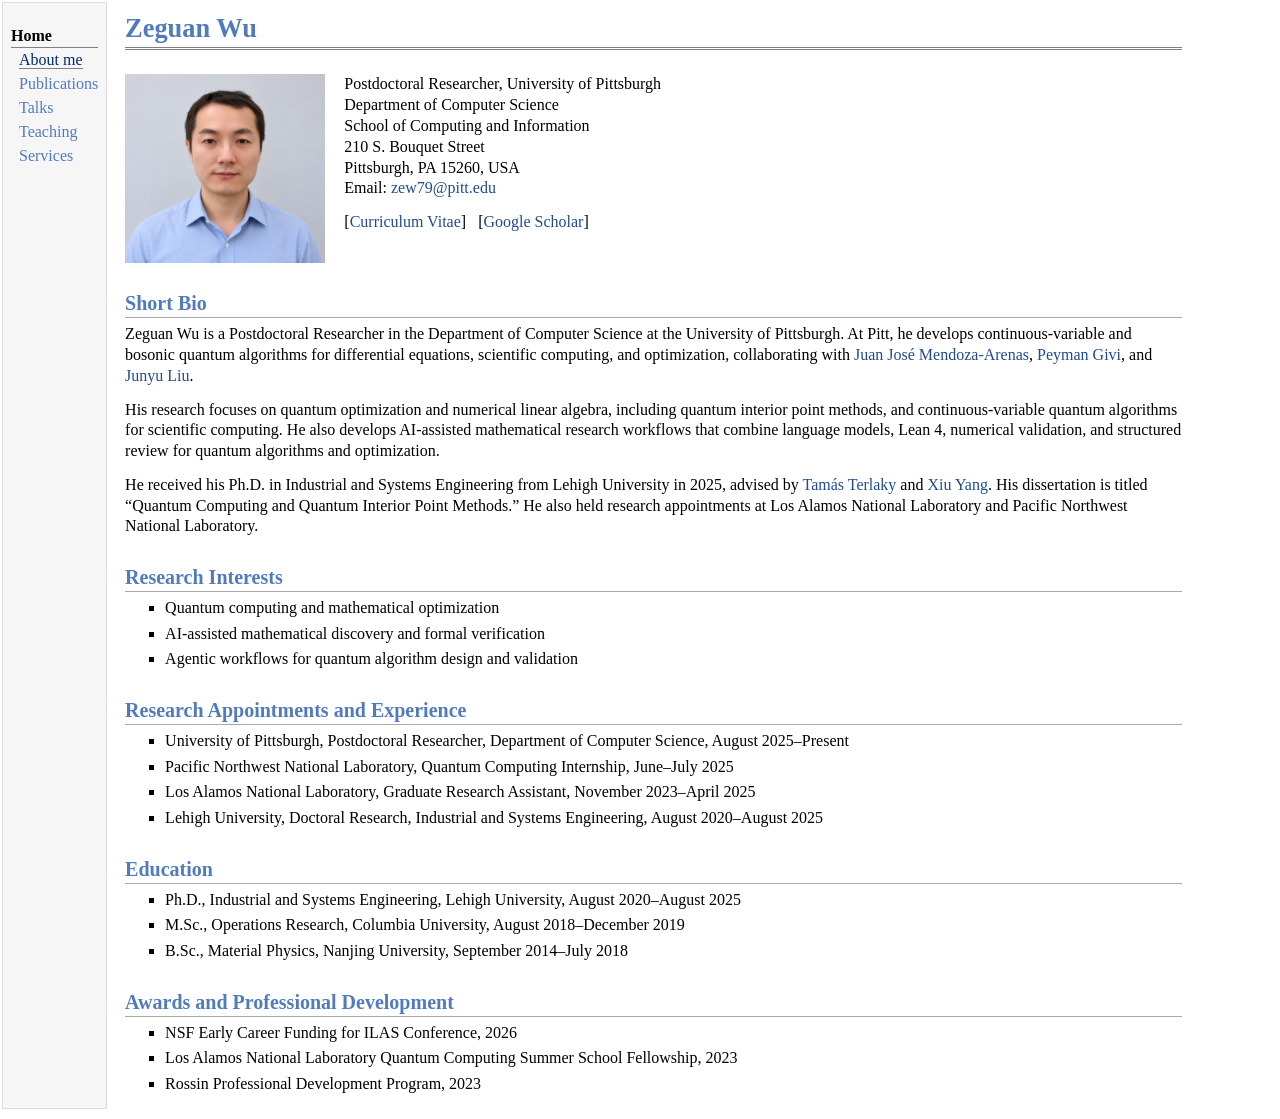
<file: index.html>
<!DOCTYPE html PUBLIC "-//W3C//DTD XHTML 1.1//EN"
  "http://www.w3.org/TR/xhtml11/DTD/xhtml11.dtd">
<html xmlns="http://www.w3.org/1999/xhtml" xml:lang="en">
<head>
<!-- Google tag (gtag.js) -->
<script async src="https://www.googletagmanager.com/gtag/js?id=G-FV58PV2TEV"></script>
<script>
  window.dataLayer = window.dataLayer || [];
  function gtag(){dataLayer.push(arguments);}
  gtag('js', new Date());

  gtag('config', 'G-FV58PV2TEV');
</script>
<meta name="generator" content="jemdoc, see http://jemdoc.jaboc.net/" />
<meta http-equiv="Content-Type" content="text/html;charset=utf-8" />
<meta name="viewport" content="width=device-width, initial-scale=1" />
<meta name="description" content="Zeguan Wu, Postdoctoral Researcher, University of Pittsburgh. Quantum optimization, numerical linear algebra, continuous-variable quantum algorithms, and formal verification." />
<link rel="stylesheet" href="jemdoc.css" type="text/css" />
<title>Zeguan Wu</title>
</head>
<body>
<table summary="Table for page layout." id="tlayout">
<tr valign="top">
<td id="layout-menu">
<div class="menu-category">Home</div>
<div class="menu-item"><a href="index.html" class="current">About&nbsp;me</a></div>
<div class="menu-item"><a href="publications.html">Publications</a></div>
<div class="menu-item"><a href="talks.html">Talks</a></div>
<div class="menu-item"><a href="teaching.html">Teaching</a></div>
<div class="menu-item"><a href="services.html">Services</a></div>
</td>
<td id="layout-content">
<div id="toptitle">
<h1>Zeguan Wu</h1>
</div>
<table class="imgtable">
<tr>
<td class="profile-photo"><img src="photos/selfie.png" alt="Portrait of Zeguan Wu" width="200" /></td>
<td class="profile-details"><p>Postdoctoral Researcher, University of Pittsburgh<br />
Department of Computer Science<br />
School of Computing and Information<br />
210 S. Bouquet Street<br />
Pittsburgh, PA 15260, USA<br />
Email: <a href="mailto:zew79@pitt.edu">zew79@pitt.edu</a></p>
<p>[<a href="CV.pdf">Curriculum Vitae</a>] &nbsp; [<a href="https://scholar.google.com/citations?user=1lBFFiIAAAAJ&amp;hl=en">Google Scholar</a>]</p>
</td>
</tr>
</table>

<h2>Short Bio</h2>
<p>Zeguan Wu is a Postdoctoral Researcher in the Department of Computer Science at the University of Pittsburgh. At Pitt, he develops continuous-variable and bosonic quantum algorithms for differential equations, scientific computing, and optimization, collaborating with <a href="https://www.engineering.pitt.edu/people/faculty/juan-jose-mendoza-arenas/">Juan Jos&eacute; Mendoza-Arenas</a>, <a href="https://givi.pitt.edu/">Peyman Givi</a>, and <a href="https://www.sci.pitt.edu/people/junyu-liu">Junyu Liu</a>.</p>
<p>His research focuses on quantum optimization and numerical linear algebra, including quantum interior point methods, and continuous-variable quantum algorithms for scientific computing. He also develops AI-assisted mathematical research workflows that combine language models, Lean 4, numerical validation, and structured review for quantum algorithms and optimization.</p>
<p>He received his Ph.D. in Industrial and Systems Engineering from Lehigh University in 2025, advised by <a href="https://coral.ise.lehigh.edu/terlaky/">Tam&aacute;s Terlaky</a> and <a href="https://wordpress.lehigh.edu/xiy518/">Xiu Yang</a>. His dissertation is titled &ldquo;Quantum Computing and Quantum Interior Point Methods.&rdquo; He also held research appointments at Los Alamos National Laboratory and Pacific Northwest National Laboratory.</p>

<h2>Research Interests</h2>
<ul>
<li><p>Quantum computing and mathematical optimization</p>
</li>
<li><p>AI-assisted mathematical discovery and formal verification</p>
</li>
<li><p>Agentic workflows for quantum algorithm design and validation</p>
</li>
</ul>

<h2>Research Appointments and Experience</h2>
<ul>
<li><p>University of Pittsburgh, Postdoctoral Researcher, Department of Computer Science, August 2025&ndash;Present</p></li>
<li><p>Pacific Northwest National Laboratory, Quantum Computing Internship, June&ndash;July 2025</p></li>
<li><p>Los Alamos National Laboratory, Graduate Research Assistant, November 2023&ndash;April 2025</p></li>
<li><p>Lehigh University, Doctoral Research, Industrial and Systems Engineering, August 2020&ndash;August 2025</p></li>
</ul>

<h2>Education</h2>
<ul>
<li><p>Ph.D., Industrial and Systems Engineering, Lehigh University, August 2020&ndash;August 2025</p></li>
<li><p>M.Sc., Operations Research, Columbia University, August 2018&ndash;December 2019</p></li>
<li><p>B.Sc., Material Physics, Nanjing University, September 2014&ndash;July 2018</p></li>
</ul>

<h2>Awards and Professional Development</h2>
<ul>
<li><p>NSF Early Career Funding for ILAS Conference, 2026</p></li>
<li><p>Los Alamos National Laboratory Quantum Computing Summer School Fellowship, 2023</p></li>
<li><p>Rossin Professional Development Program, 2023</p></li>
</ul>
</td>
</tr>
</table>
</body>
</html>
</file>
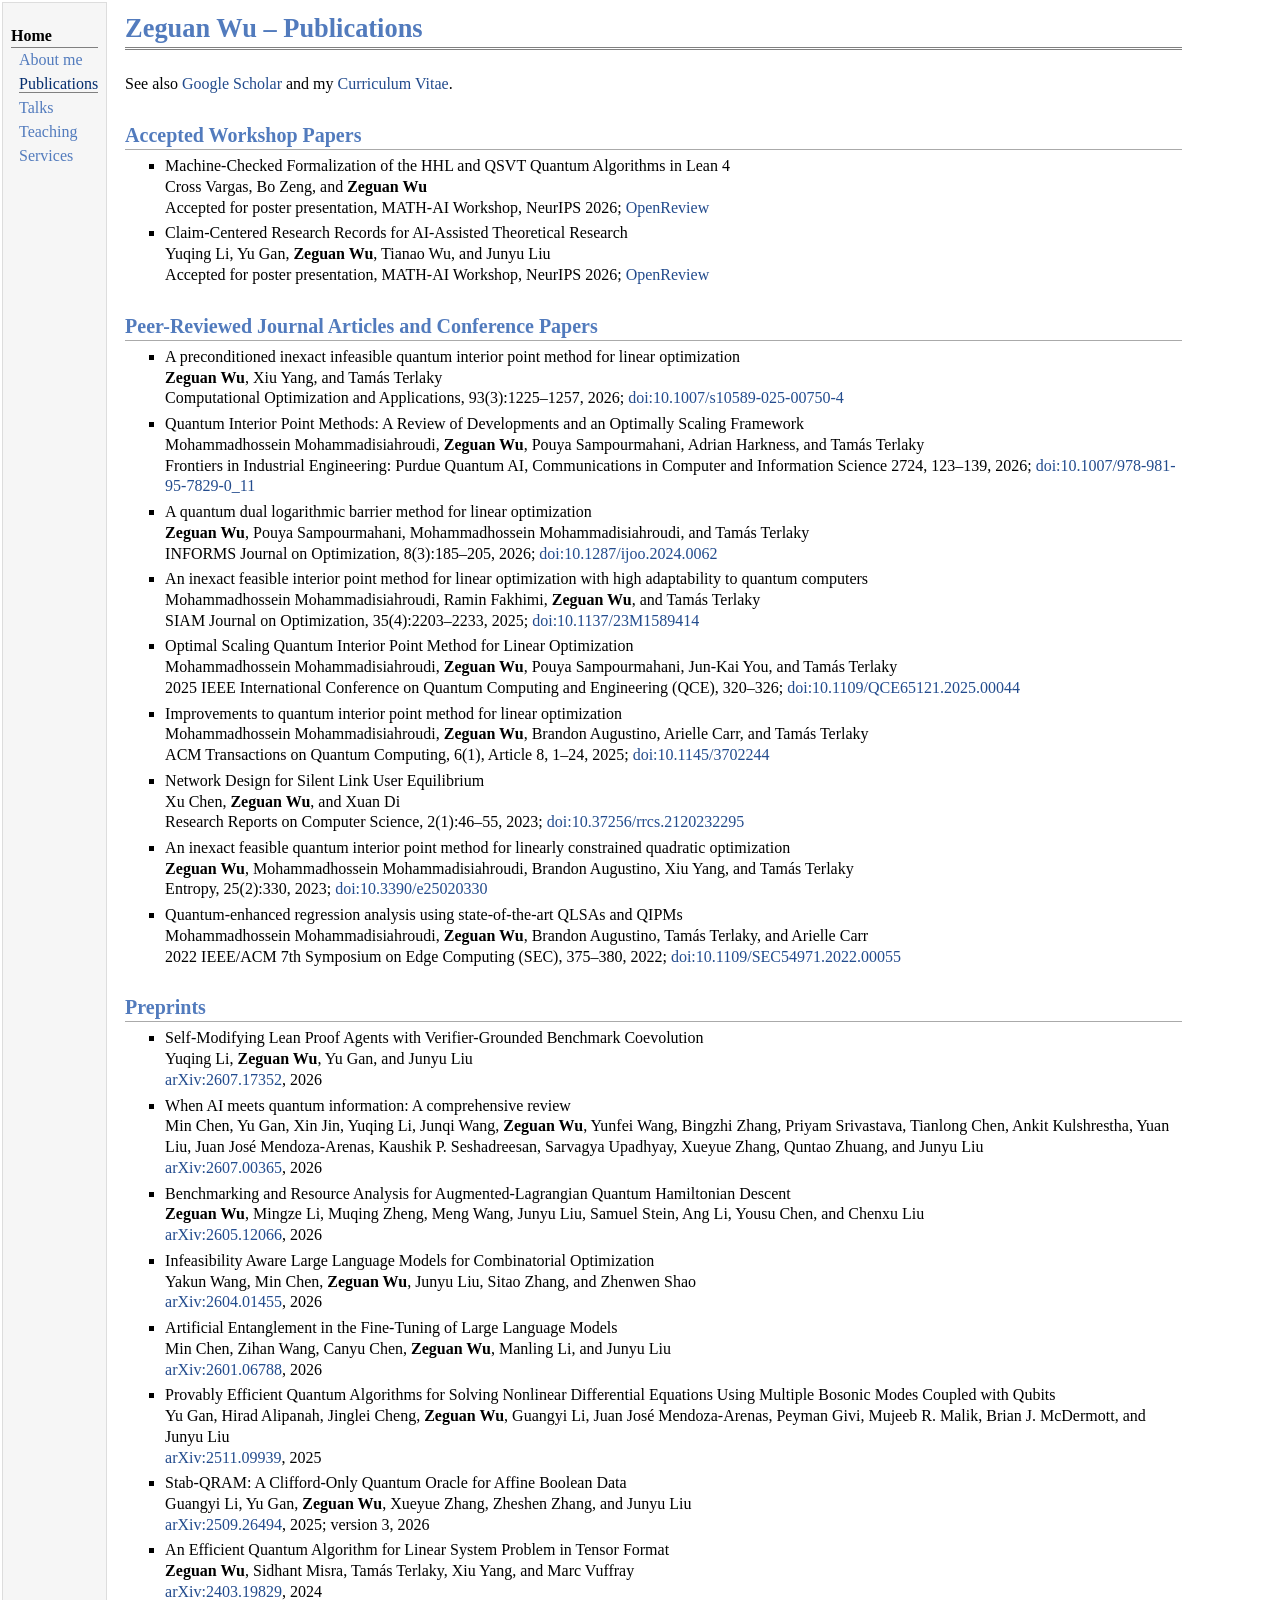
<file: publications.html>
<!DOCTYPE html PUBLIC "-//W3C//DTD XHTML 1.1//EN"
  "http://www.w3.org/TR/xhtml11/DTD/xhtml11.dtd">
<html xmlns="http://www.w3.org/1999/xhtml" xml:lang="en">
<head>
<!-- Google tag (gtag.js) -->
<script async src="https://www.googletagmanager.com/gtag/js?id=G-FV58PV2TEV"></script>
<script>
  window.dataLayer = window.dataLayer || [];
  function gtag(){dataLayer.push(arguments);}
  gtag('js', new Date());

  gtag('config', 'G-FV58PV2TEV');
</script>
<meta name="generator" content="jemdoc, see http://jemdoc.jaboc.net/" />
<meta http-equiv="Content-Type" content="text/html;charset=utf-8" />
<meta name="viewport" content="width=device-width, initial-scale=1" />
<meta name="description" content="Publications by Zeguan Wu: peer-reviewed articles and conference papers, preprints, and accepted workshop papers." />
<link rel="stylesheet" href="jemdoc.css" type="text/css" />
<title>Zeguan Wu &ndash; Publications</title>
</head>
<body>
<table summary="Table for page layout." id="tlayout">
<tr valign="top">
<td id="layout-menu">
<div class="menu-category">Home</div>
<div class="menu-item"><a href="index.html">About&nbsp;me</a></div>
<div class="menu-item"><a href="publications.html" class="current">Publications</a></div>
<div class="menu-item"><a href="talks.html">Talks</a></div>
<div class="menu-item"><a href="teaching.html">Teaching</a></div>
<div class="menu-item"><a href="services.html">Services</a></div>
</td>
<td id="layout-content">
<div id="toptitle">
<h1>Zeguan Wu &ndash; Publications</h1>
</div>
<p>See also <a href="https://scholar.google.com/citations?user=1lBFFiIAAAAJ&amp;hl=en">Google Scholar</a> and my <a href="CV.pdf">Curriculum Vitae</a>.</p>
<h2>Accepted Workshop Papers</h2>
<ul>
<li><p>Machine-Checked Formalization of the HHL and QSVT Quantum Algorithms in Lean 4<br />
Cross Vargas, Bo Zeng, and <b>Zeguan Wu</b><br />
Accepted for poster presentation, MATH-AI Workshop, NeurIPS 2026; <a href="https://openreview.net/forum?id=DjJa0POyun">OpenReview</a></p></li>

<li><p>Claim-Centered Research Records for AI-Assisted Theoretical Research<br />
Yuqing Li, Yu Gan, <b>Zeguan Wu</b>, Tianao Wu, and Junyu Liu<br />
Accepted for poster presentation, MATH-AI Workshop, NeurIPS 2026; <a href="https://openreview.net/forum?id=pbhv8tshsZ">OpenReview</a></p></li>
</ul>
<h2>Peer-Reviewed Journal Articles and Conference Papers</h2>
<ul>
<li><p>A preconditioned inexact infeasible quantum interior point method for linear optimization<br />
<b>Zeguan Wu</b>, Xiu Yang, and Tamás Terlaky<br />
Computational Optimization and Applications, 93(3):1225&ndash;1257, 2026; <a href="https://doi.org/10.1007/s10589-025-00750-4">doi:10.1007/s10589-025-00750-4</a></p></li>

<li><p>Quantum Interior Point Methods: A Review of Developments and an Optimally Scaling Framework<br />
Mohammadhossein Mohammadisiahroudi, <b>Zeguan Wu</b>, Pouya Sampourmahani, Adrian Harkness, and Tamás Terlaky<br />
Frontiers in Industrial Engineering: Purdue Quantum AI, Communications in Computer and Information Science 2724, 123&ndash;139, 2026; <a href="https://doi.org/10.1007/978-981-95-7829-0_11">doi:10.1007/978-981-95-7829-0_11</a></p></li>

<li><p>A quantum dual logarithmic barrier method for linear optimization<br />
<b>Zeguan Wu</b>, Pouya Sampourmahani, Mohammadhossein Mohammadisiahroudi, and Tamás Terlaky<br />
INFORMS Journal on Optimization, 8(3):185&ndash;205, 2026; <a href="https://doi.org/10.1287/ijoo.2024.0062">doi:10.1287/ijoo.2024.0062</a></p></li>

<li><p>An inexact feasible interior point method for linear optimization with high adaptability to quantum computers<br />
Mohammadhossein Mohammadisiahroudi, Ramin Fakhimi, <b>Zeguan Wu</b>, and Tamás Terlaky<br />
SIAM Journal on Optimization, 35(4):2203&ndash;2233, 2025; <a href="https://doi.org/10.1137/23M1589414">doi:10.1137/23M1589414</a></p></li>

<li><p>Optimal Scaling Quantum Interior Point Method for Linear Optimization<br />
Mohammadhossein Mohammadisiahroudi, <b>Zeguan Wu</b>, Pouya Sampourmahani, Jun-Kai You, and Tamás Terlaky<br />
2025 IEEE International Conference on Quantum Computing and Engineering (QCE), 320&ndash;326; <a href="https://doi.org/10.1109/QCE65121.2025.00044">doi:10.1109/QCE65121.2025.00044</a></p></li>

<li><p>Improvements to quantum interior point method for linear optimization<br />
Mohammadhossein Mohammadisiahroudi, <b>Zeguan Wu</b>, Brandon Augustino, Arielle Carr, and Tamás Terlaky<br />
ACM Transactions on Quantum Computing, 6(1), Article 8, 1&ndash;24, 2025; <a href="https://doi.org/10.1145/3702244">doi:10.1145/3702244</a></p></li>

<li><p>Network Design for Silent Link User Equilibrium<br />
Xu Chen, <b>Zeguan Wu</b>, and Xuan Di<br />
Research Reports on Computer Science, 2(1):46&ndash;55, 2023; <a href="https://doi.org/10.37256/rrcs.2120232295">doi:10.37256/rrcs.2120232295</a></p></li>

<li><p>An inexact feasible quantum interior point method for linearly constrained quadratic optimization<br />
<b>Zeguan Wu</b>, Mohammadhossein Mohammadisiahroudi, Brandon Augustino, Xiu Yang, and Tamás Terlaky<br />
Entropy, 25(2):330, 2023; <a href="https://doi.org/10.3390/e25020330">doi:10.3390/e25020330</a></p></li>

<li><p>Quantum-enhanced regression analysis using state-of-the-art QLSAs and QIPMs<br />
Mohammadhossein Mohammadisiahroudi, <b>Zeguan Wu</b>, Brandon Augustino, Tamás Terlaky, and Arielle Carr<br />
2022 IEEE/ACM 7th Symposium on Edge Computing (SEC), 375&ndash;380, 2022; <a href="https://doi.org/10.1109/SEC54971.2022.00055">doi:10.1109/SEC54971.2022.00055</a></p></li>
</ul>
<h2>Preprints</h2>
<ul>
<li><p>Self-Modifying Lean Proof Agents with Verifier-Grounded Benchmark Coevolution<br />
Yuqing Li, <b>Zeguan Wu</b>, Yu Gan, and Junyu Liu<br />
<a href="https://arxiv.org/abs/2607.17352">arXiv:2607.17352</a>, 2026</p></li>

<li><p>When AI meets quantum information: A comprehensive review<br />
Min Chen, Yu Gan, Xin Jin, Yuqing Li, Junqi Wang, <b>Zeguan Wu</b>, Yunfei Wang, Bingzhi Zhang, Priyam Srivastava, Tianlong Chen, Ankit Kulshrestha, Yuan Liu, Juan José Mendoza-Arenas, Kaushik P. Seshadreesan, Sarvagya Upadhyay, Xueyue Zhang, Quntao Zhuang, and Junyu Liu<br />
<a href="https://arxiv.org/abs/2607.00365">arXiv:2607.00365</a>, 2026</p></li>

<li><p>Benchmarking and Resource Analysis for Augmented-Lagrangian Quantum Hamiltonian Descent<br />
<b>Zeguan Wu</b>, Mingze Li, Muqing Zheng, Meng Wang, Junyu Liu, Samuel Stein, Ang Li, Yousu Chen, and Chenxu Liu<br />
<a href="https://arxiv.org/abs/2605.12066">arXiv:2605.12066</a>, 2026</p></li>

<li><p>Infeasibility Aware Large Language Models for Combinatorial Optimization<br />
Yakun Wang, Min Chen, <b>Zeguan Wu</b>, Junyu Liu, Sitao Zhang, and Zhenwen Shao<br />
<a href="https://arxiv.org/abs/2604.01455">arXiv:2604.01455</a>, 2026</p></li>

<li><p>Artificial Entanglement in the Fine-Tuning of Large Language Models<br />
Min Chen, Zihan Wang, Canyu Chen, <b>Zeguan Wu</b>, Manling Li, and Junyu Liu<br />
<a href="https://arxiv.org/abs/2601.06788">arXiv:2601.06788</a>, 2026</p></li>

<li><p>Provably Efficient Quantum Algorithms for Solving Nonlinear Differential Equations Using Multiple Bosonic Modes Coupled with Qubits<br />
Yu Gan, Hirad Alipanah, Jinglei Cheng, <b>Zeguan Wu</b>, Guangyi Li, Juan José Mendoza-Arenas, Peyman Givi, Mujeeb R. Malik, Brian J. McDermott, and Junyu Liu<br />
<a href="https://arxiv.org/abs/2511.09939">arXiv:2511.09939</a>, 2025</p></li>

<li><p>Stab-QRAM: A Clifford-Only Quantum Oracle for Affine Boolean Data<br />
Guangyi Li, Yu Gan, <b>Zeguan Wu</b>, Xueyue Zhang, Zheshen Zhang, and Junyu Liu<br />
<a href="https://arxiv.org/abs/2509.26494">arXiv:2509.26494</a>, 2025; version 3, 2026</p></li>

<li><p>An Efficient Quantum Algorithm for Linear System Problem in Tensor Format<br />
<b>Zeguan Wu</b>, Sidhant Misra, Tamás Terlaky, Xiu Yang, and Marc Vuffray<br />
<a href="https://arxiv.org/abs/2403.19829">arXiv:2403.19829</a>, 2024</p></li>
</ul>
</td>
</tr>
</table>
</body>
</html>
</file>
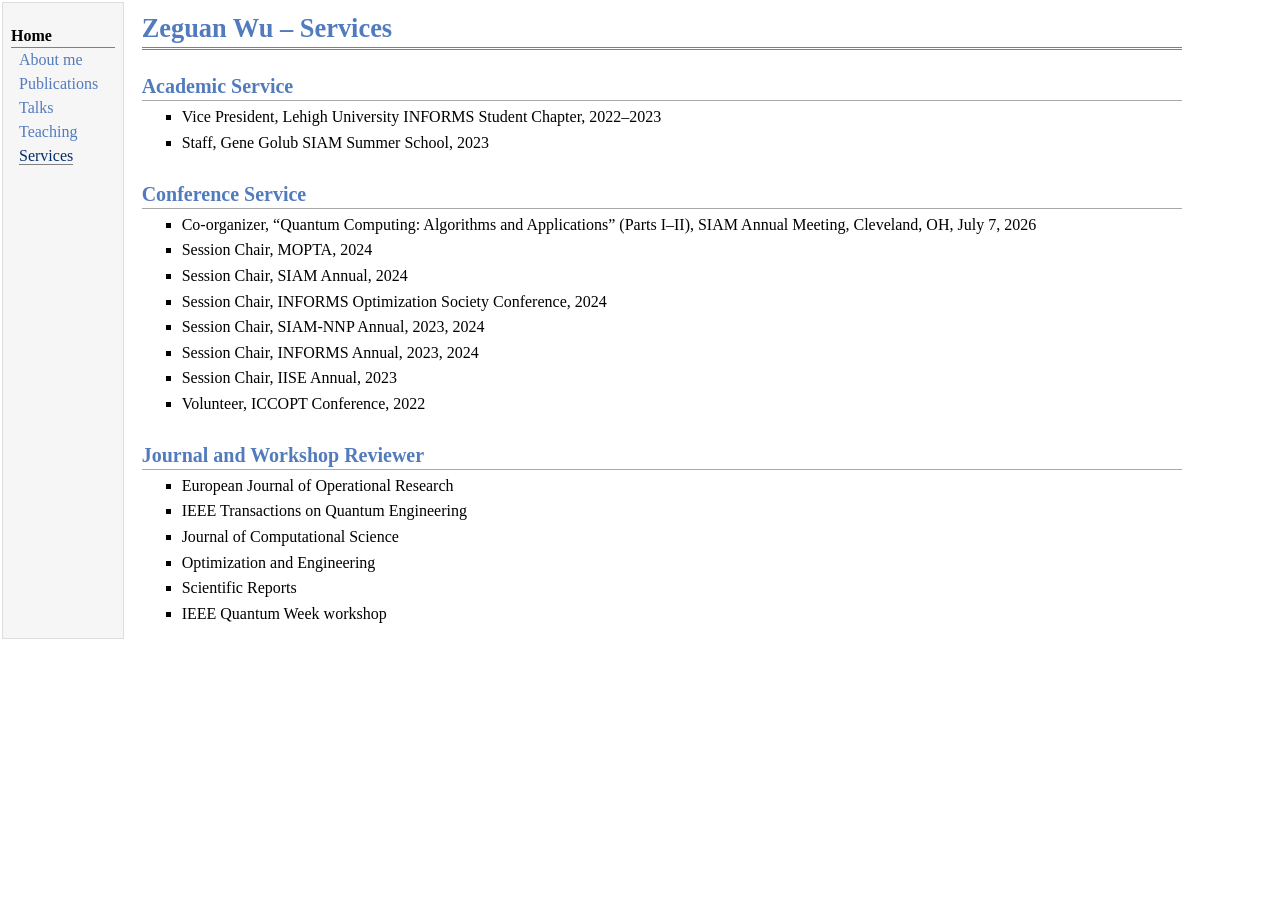
<file: services.html>
<!DOCTYPE html PUBLIC "-//W3C//DTD XHTML 1.1//EN"
  "http://www.w3.org/TR/xhtml11/DTD/xhtml11.dtd">
<html xmlns="http://www.w3.org/1999/xhtml" xml:lang="en">
<head>
<!-- Google tag (gtag.js) -->
<script async src="https://www.googletagmanager.com/gtag/js?id=G-FV58PV2TEV"></script>
<script>
  window.dataLayer = window.dataLayer || [];
  function gtag(){dataLayer.push(arguments);}
  gtag('js', new Date());

  gtag('config', 'G-FV58PV2TEV');
</script>
<meta name="generator" content="jemdoc, see http://jemdoc.jaboc.net/" />
<meta http-equiv="Content-Type" content="text/html;charset=utf-8" />
<meta name="viewport" content="width=device-width, initial-scale=1" />
<meta name="description" content="Zeguan Wu’s academic service, conference organization, session chair roles, and reviewing." />
<link rel="stylesheet" href="jemdoc.css" type="text/css" />
<title>Zeguan Wu &ndash; Services</title>
</head>
<body>
<table summary="Table for page layout." id="tlayout">
<tr valign="top">
<td id="layout-menu">
<div class="menu-category">Home</div>
<div class="menu-item"><a href="index.html">About&nbsp;me</a></div>
<div class="menu-item"><a href="publications.html">Publications</a></div>
<div class="menu-item"><a href="talks.html">Talks</a></div>
<div class="menu-item"><a href="teaching.html">Teaching</a></div>
<div class="menu-item"><a href="services.html" class="current">Services</a></div>
</td>
<td id="layout-content">
<div id="toptitle">
<h1>Zeguan Wu &ndash; Services</h1>
</div>

<h2>Academic Service</h2>
<ul>
<li><p>Vice President, Lehigh University INFORMS Student Chapter, 2022&ndash;2023</p>
</li>
<li><p>Staff, Gene Golub SIAM Summer School, 2023</p>
</li>
</ul>

<h2>Conference Service</h2>
<ul>
<li><p>Co-organizer, &ldquo;Quantum Computing: Algorithms and Applications&rdquo; (Parts I&ndash;II), SIAM Annual Meeting, Cleveland, OH, July 7, 2026</p>
</li>
<li><p>Session Chair, MOPTA, 2024</p>
</li>
<li><p>Session Chair, SIAM Annual, 2024</p>
</li>
<li><p>Session Chair, INFORMS Optimization Society Conference, 2024</p>
</li>
<li><p>Session Chair, SIAM-NNP Annual, 2023, 2024</p>
</li>
<li><p>Session Chair, INFORMS Annual, 2023, 2024</p>
</li>
<li><p>Session Chair, IISE Annual, 2023</p>
</li>
<li><p>Volunteer, ICCOPT Conference, 2022</p>
</li>
</ul>

<h2>Journal and Workshop Reviewer</h2>
<ul>
<li><p>European Journal of Operational Research</p>
</li>
<li><p>IEEE Transactions on Quantum Engineering</p>
</li>
<li><p>Journal of Computational Science</p>
</li>
<li><p>Optimization and Engineering</p>
</li>
<li><p>Scientific Reports</p>
</li>
<li><p>IEEE Quantum Week workshop</p>
</li>
</ul>

</td>
</tr>
</table>
</body>
</html>
</file>
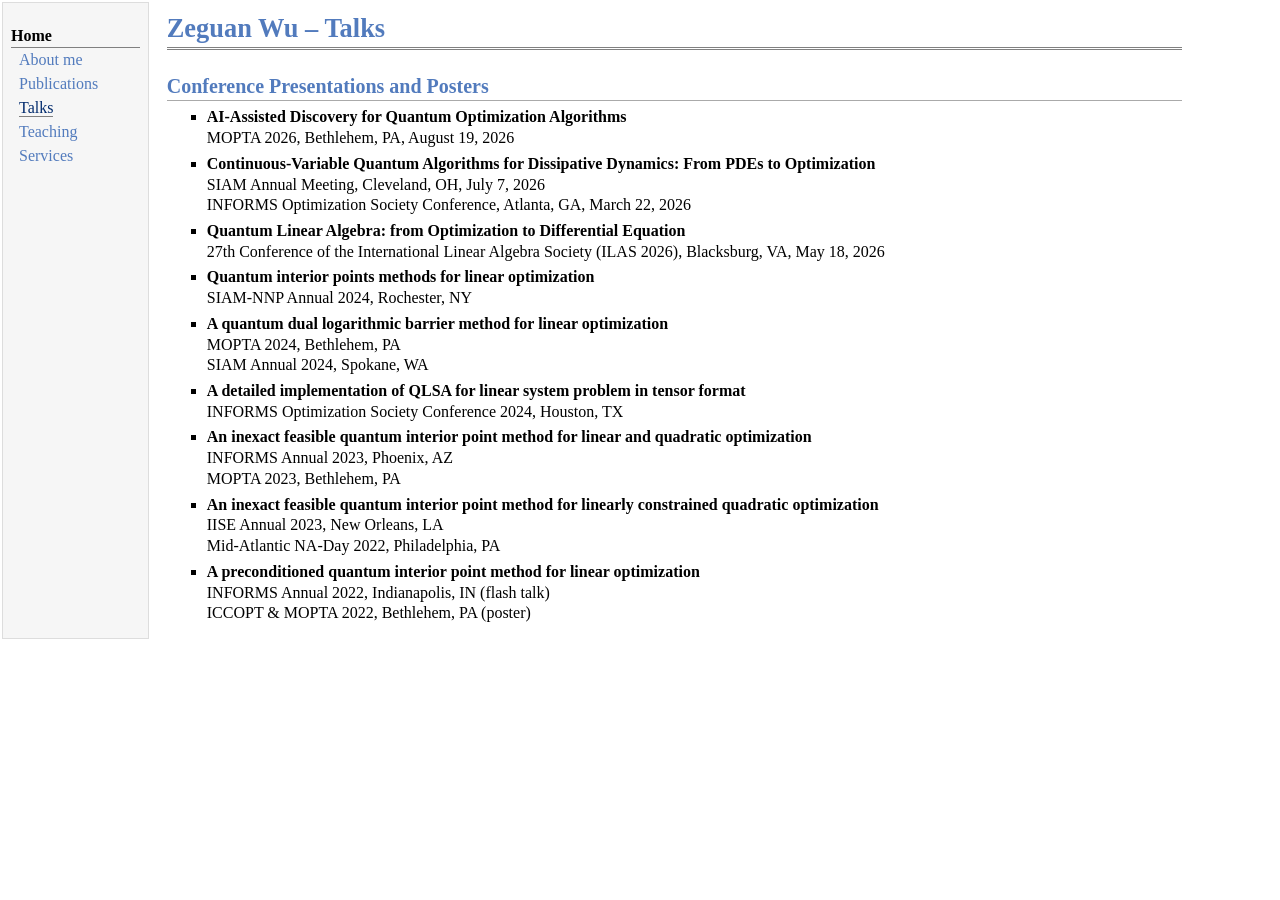
<file: talks.html>
<!DOCTYPE html PUBLIC "-//W3C//DTD XHTML 1.1//EN"
  "http://www.w3.org/TR/xhtml11/DTD/xhtml11.dtd">
<html xmlns="http://www.w3.org/1999/xhtml" xml:lang="en">
<head>
<!-- Google tag (gtag.js) -->
<script async src="https://www.googletagmanager.com/gtag/js?id=G-FV58PV2TEV"></script>
<script>
  window.dataLayer = window.dataLayer || [];
  function gtag(){dataLayer.push(arguments);}
  gtag('js', new Date());

  gtag('config', 'G-FV58PV2TEV');
</script>
<meta name="generator" content="jemdoc, see http://jemdoc.jaboc.net/" />
<meta http-equiv="Content-Type" content="text/html;charset=utf-8" />
<meta name="viewport" content="width=device-width, initial-scale=1" />
<meta name="description" content="Conference presentations and posters by Zeguan Wu on quantum optimization, linear algebra, and scientific computing." />
<link rel="stylesheet" href="jemdoc.css" type="text/css" />
<title>Zeguan Wu &ndash; Talks</title>
</head>
<body>
<table summary="Table for page layout." id="tlayout">
<tr valign="top">
<td id="layout-menu">
<div class="menu-category">Home</div>
<div class="menu-item"><a href="index.html">About&nbsp;me</a></div>
<div class="menu-item"><a href="publications.html">Publications</a></div>
<div class="menu-item"><a href="talks.html" class="current">Talks</a></div>
<div class="menu-item"><a href="teaching.html">Teaching</a></div>
<div class="menu-item"><a href="services.html">Services</a></div>
</td>
<td id="layout-content">
<div id="toptitle">
<h1>Zeguan Wu &ndash; Talks</h1>
</div>
<h2>Conference Presentations and Posters</h2>
<ul>
<li><p><b>AI-Assisted Discovery for Quantum Optimization Algorithms</b><br />
MOPTA 2026, Bethlehem, PA, August 19, 2026</p></li>
<li><p><b>Continuous-Variable Quantum Algorithms for Dissipative Dynamics: From PDEs to Optimization</b><br />
SIAM Annual Meeting, Cleveland, OH, July 7, 2026<br />
INFORMS Optimization Society Conference, Atlanta, GA, March 22, 2026</p></li>
<li><p><b>Quantum Linear Algebra: from Optimization to Differential Equation</b><br />
27th Conference of the International Linear Algebra Society (ILAS 2026), Blacksburg, VA, May 18, 2026</p></li>
<li><p><b>Quantum interior points methods for linear optimization</b><br />
SIAM-NNP Annual 2024, Rochester, NY</p></li>
<li><p><b>A quantum dual logarithmic barrier method for linear optimization</b><br />
MOPTA 2024, Bethlehem, PA<br />
SIAM Annual 2024, Spokane, WA</p></li>
<li><p><b>A detailed implementation of QLSA for linear system problem in tensor format</b><br />
INFORMS Optimization Society Conference 2024, Houston, TX</p></li>
<li><p><b>An inexact feasible quantum interior point method for linear and quadratic optimization</b><br />
INFORMS Annual 2023, Phoenix, AZ<br />
MOPTA 2023, Bethlehem, PA</p></li>
<li><p><b>An inexact feasible quantum interior point method for linearly constrained quadratic optimization</b><br />
IISE Annual 2023, New Orleans, LA<br />
Mid-Atlantic NA-Day 2022, Philadelphia, PA</p></li>
<li><p><b>A preconditioned quantum interior point method for linear optimization</b><br />
INFORMS Annual 2022, Indianapolis, IN (flash talk)<br />
ICCOPT &amp; MOPTA 2022, Bethlehem, PA (poster)</p></li>
</ul>
</td>
</tr>
</table>
</body>
</html>
</file>
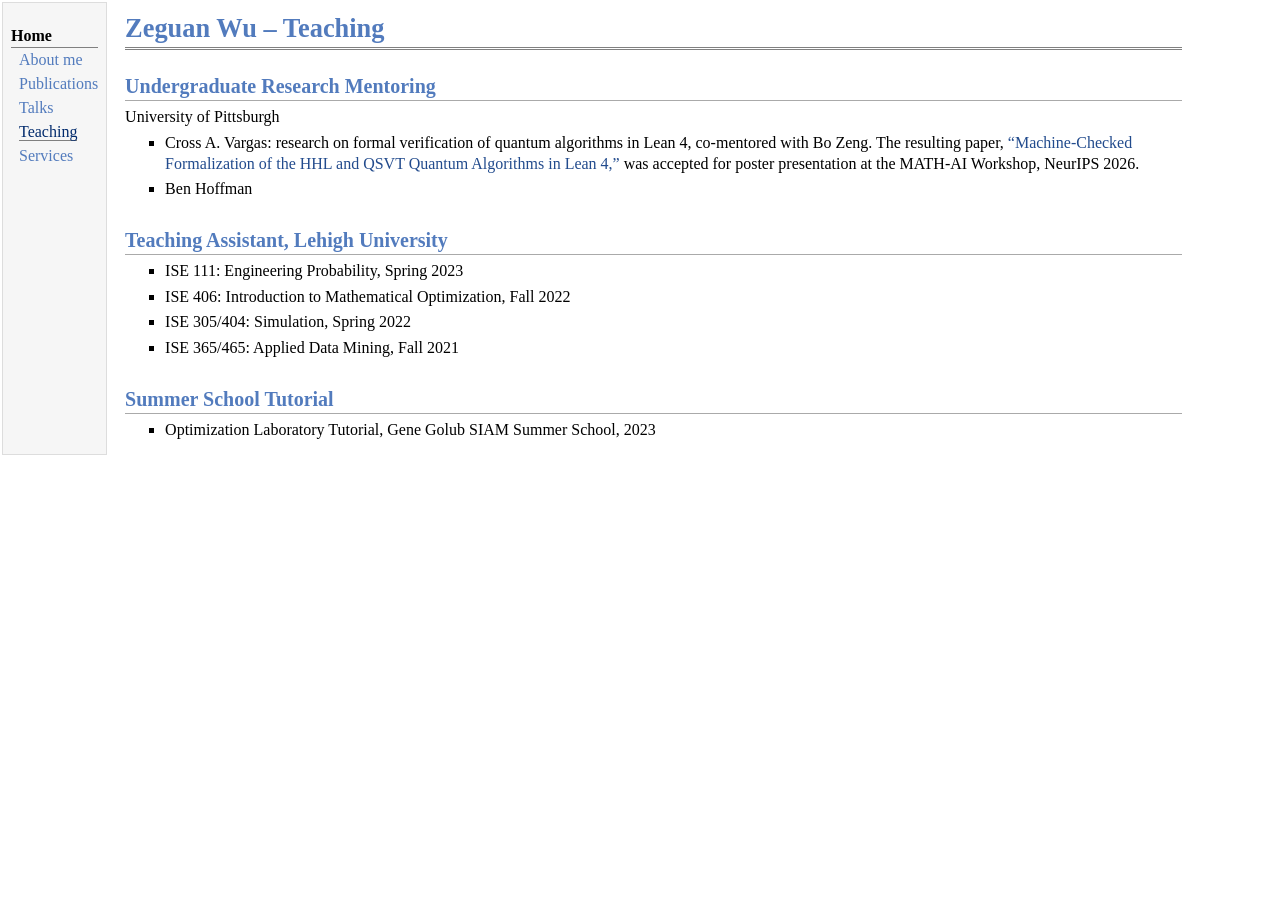
<file: teaching.html>
<!DOCTYPE html PUBLIC "-//W3C//DTD XHTML 1.1//EN"
  "http://www.w3.org/TR/xhtml11/DTD/xhtml11.dtd">
<html xmlns="http://www.w3.org/1999/xhtml" xml:lang="en">
<head>
<!-- Google tag (gtag.js) -->
<script async src="https://www.googletagmanager.com/gtag/js?id=G-FV58PV2TEV"></script>
<script>
  window.dataLayer = window.dataLayer || [];
  function gtag(){dataLayer.push(arguments);}
  gtag('js', new Date());

  gtag('config', 'G-FV58PV2TEV');
</script>
<meta name="generator" content="jemdoc, see http://jemdoc.jaboc.net/" />
<meta http-equiv="Content-Type" content="text/html;charset=utf-8" />
<meta name="viewport" content="width=device-width, initial-scale=1" />
<meta name="description" content="Zeguan Wu’s undergraduate research mentoring, teaching assistant experience, and summer school tutorial." />
<link rel="stylesheet" href="jemdoc.css" type="text/css" />
<title>Zeguan Wu &ndash; Teaching</title>
</head>
<body>
<table summary="Table for page layout." id="tlayout">
<tr valign="top">
<td id="layout-menu">
<div class="menu-category">Home</div>
<div class="menu-item"><a href="index.html">About&nbsp;me</a></div>
<div class="menu-item"><a href="publications.html">Publications</a></div>
<div class="menu-item"><a href="talks.html">Talks</a></div>
<div class="menu-item"><a href="teaching.html" class="current">Teaching</a></div>
<div class="menu-item"><a href="services.html">Services</a></div>
</td>
<td id="layout-content">
<div id="toptitle">
<h1>Zeguan Wu &ndash; Teaching</h1>
</div>
<h2>Undergraduate Research Mentoring</h2>
<p>University of Pittsburgh</p>
<ul>
<li><p>Cross A. Vargas: research on formal verification of quantum algorithms in Lean 4, co-mentored with Bo Zeng. The resulting paper, <a href="https://openreview.net/forum?id=DjJa0POyun">&ldquo;Machine-Checked Formalization of the HHL and QSVT Quantum Algorithms in Lean 4,&rdquo;</a> was accepted for poster presentation at the MATH-AI Workshop, NeurIPS 2026.</p></li>
<li><p>Ben Hoffman</p></li>
</ul>

<h2>Teaching Assistant, Lehigh University</h2>
<ul>
<li><p>ISE 111: Engineering Probability, Spring 2023</p></li>
<li><p>ISE 406: Introduction to Mathematical Optimization, Fall 2022</p></li>
<li><p>ISE 305/404: Simulation, Spring 2022</p></li>
<li><p>ISE 365/465: Applied Data Mining, Fall 2021</p></li>
</ul>

<h2>Summer School Tutorial</h2>
<ul>
<li><p>Optimization Laboratory Tutorial, Gene Golub SIAM Summer School, 2023</p></li>
</ul>
</td>
</tr>
</table>
</body>
</html>
</file>
<file: jemdoc.css>
/* Default css file for jemdoc. */

table#tlayout {
    border: none;
    border-collapse: separate;
    background: white;
}

body {
	background: white;
	font-family: Georgia, serif;
	padding-bottom: 8px;
	margin: 0;
}

#layout-menu {
	background: #f6f6f6;
	border: 1px solid #dddddd;
	padding-top: 0.5em;
	padding-left: 8px;
	padding-right: 8px;
	font-size: 1.0em;
	width: auto;
	white-space: nowrap;
    text-align: left;
    vertical-align: top;
}

#layout-menu td {
	background: #f4f4f4;
    vertical-align: top;
}

#layout-content {
	padding-top: 0.0em;
	padding-left: 1.0em;
	padding-right: 1.0em;
    border: none;
    background: white;
    text-align: left;
    vertical-align: top;
}

#layout-menu a {
	line-height: 1.5em;
	margin-left: 0.5em;
}

tt {
    background: #ffffdd;
}

pre, tt {
	font-size: 90%;
	font-family: monaco, monospace;
}

a, a > tt {
	color: #224b8d;
	text-decoration: none;
}

a:hover {
	border-bottom: 1px gray dotted;
}

#layout-menu a.current:link, #layout-menu a.current:visited {
	color: #022b6d;
	border-bottom: 1px gray solid;
}
#layout-menu a:link, #layout-menu a:visited, #layout-menu a:hover {
	color: #527bbd;
	text-decoration: none;
}
#layout-menu a:hover {
	text-decoration: none;
}

div.menu-category {
	border-bottom: 1px solid gray;
	margin-top: 0.8em;
	padding-top: 0.2em;
	padding-bottom: 0.1em;
	font-weight: bold;
}

div.menu-item {
	padding-left: 16px;
	text-indent: -16px;
}

div#toptitle {
	padding-bottom: 0.2em;
	margin-bottom: 1.5em;
	border-bottom: 3px double gray;
}

/* Reduce space if we begin the page with a title. */
div#toptitle + h2, div#toptitle + h3 {
	margin-top: -0.7em;
}

div#subtitle {
	margin-top: 0.0em;
	margin-bottom: 0.0em;
	padding-top: 0em;
	padding-bottom: 0.1em;
}

em {
	font-style: italic;
}

strong {
	font-weight: bold;
}


h1, h2, h3 {
	color: #527bbd;
	margin-top: 0.7em;
	margin-bottom: 0.3em;
	padding-bottom: 0.2em;
	line-height: 1.0;
	padding-top: 0.5em;
	border-bottom: 1px solid #aaaaaa;
}

h1 {
	font-size: 165%;
}

h2 {
	padding-top: 0.8em;
	font-size: 125%;
}

h2 + h3 {
    padding-top: 0.2em;
}

h3 {
	font-size: 110%;
	border-bottom: none;
}

p {
	margin-top: 0.0em;
	margin-bottom: 0.8em;
	padding: 0;
	line-height: 1.3;
}

pre {
	padding: 0;
	margin: 0;
}

div#footer {
	font-size: small;
	border-top: 1px solid #c0c0c0;
	padding-top: 0.1em;
	margin-top: 4.0em;
	color: #c0c0c0;
}

div#footer a {
	color: #80a0b0;
}

div#footer-text {
	float: left;
	padding-bottom: 8px;
}

ul, ol, dl {
	margin-top: 0.2em;
	padding-top: 0;
	margin-bottom: 0.8em;
}

dt {
	margin-top: 0.5em;
	margin-bottom: 0;
}

dl {
	margin-left: 20px;
}

dd {
	color: #222222;
}

dd > *:first-child {
	margin-top: 0;
}

ul {
	list-style-position: outside;
	list-style-type: square;
}

p + ul, p + ol {
	margin-top: -0.5em;
}

li ul, li ol {
	margin-top: -0.3em;
}

ol {
	list-style-position: outside;
	list-style-type: decimal;
}

li p, dd p {
	margin-bottom: 0.3em;
}


ol ol {
	list-style-type: lower-alpha;
}

ol ol ol {
	list-style-type: lower-roman;
}

p + div.codeblock {
	margin-top: -0.6em;
}

div.codeblock, div.infoblock {
	margin-right: 0%;
	margin-top: 1.2em;
	margin-bottom: 1.3em;
}

div.blocktitle {
	font-weight: bold;
	color: #cd7b62;
	margin-top: 1.2em;
	margin-bottom: 0.1em;
}

div.blockcontent {
	border: 1px solid silver;
	padding: 0.3em 0.5em;
}

div.infoblock > div.blockcontent {
	background: #ffffee;
}

div.blockcontent p + ul, div.blockcontent p + ol {
	margin-top: 0.4em;
}

div.infoblock p {
	margin-bottom: 0em;
}

div.infoblock li p, div.infoblock dd p {
	margin-bottom: 0.5em;
}

div.infoblock p + p {
	margin-top: 0.8em;
}

div.codeblock > div.blockcontent {
	background: #f6f6f6;
}

span.pycommand {
	color: #000070;
}

span.statement {
	color: #008800;
}
span.builtin {
	color: #000088;
}
span.special {
	color: #990000;
}
span.operator {
	color: #880000;
}
span.error {
	color: #aa0000;
}
span.comment, span.comment > *, span.string, span.string > * {
	color: #606060;
}

@media print {
	#layout-menu { display: none; }
}

#fwtitle {
	margin: 2px;
}

#fwtitle #toptitle {
	padding-left: 0.5em;
	margin-bottom: 0.5em;
}

#layout-content h1:first-child, #layout-content h2:first-child, #layout-content h3:first-child {
	margin-top: -0.7em;
}

div#toptitle h1, #layout-content div#toptitle h1 {
	margin-bottom: 0.0em;
	padding-bottom: 0.1em;
	padding-top: 0;
	margin-top: 0.5em;
	border-bottom: none;
}

img.eq {
	padding: 0;
	padding-left: 0.1em;
	padding-right: 0.1em;
	margin: 0;
}

img.eqwl {
	padding-left: 2em;
	padding-top: 0.6em;
	padding-bottom: 0.2em;
	margin: 0;
}

table {
    border: 2px solid black;
    border-collapse: collapse;
}

td {
    padding: 2px;
    padding-left: 0.5em;
    padding-right: 0.5em;
    text-align: center;
    border: 1px solid gray;
}

table + table {
    margin-top: 1em;
}

tr.heading {
    font-weight: bold;
    border-bottom: 2px solid black;
}

img {
    border: none;
}

table.imgtable, table.imgtable td {
    border: none;
    text-align: left;
}


/* Profile photo and small-screen layout; retain the original jemdoc style. */
table#tlayout {
    width: 100%;
    max-width: 1200px;
}

table.imgtable td {
    vertical-align: top;
}

table.imgtable td.profile-photo {
    padding: 0 1.2em 0 0;
}

.profile-photo img {
    display: block;
    width: 200px;
    max-width: 100%;
    height: auto;
}

.profile-details {
    padding: 0;
}

#layout-content {
    overflow-wrap: anywhere;
}

@media screen and (max-width: 640px) {
    table#tlayout,
    #tlayout > tbody,
    #tlayout > tbody > tr,
    #layout-menu,
    #layout-content {
        display: block;
        width: auto;
    }

    #layout-menu {
        padding: 0.5em 1em;
        white-space: normal;
    }

    #layout-menu .menu-category {
        margin-top: 0;
    }

    #layout-menu .menu-item {
        display: inline-block;
        padding: 0;
        margin: 0.25em 0.8em 0.25em 0;
        text-indent: 0;
    }

    #layout-menu a {
        margin-left: 0;
    }

    #layout-content {
        padding: 0.4em 1em 1em;
    }
}

@media screen and (max-width: 480px) {
    table.imgtable,
    table.imgtable tbody,
    table.imgtable tr,
    table.imgtable td {
        display: block;
    }

    table.imgtable td.profile-photo {
        padding: 0 0 1em;
    }

    .profile-photo img {
        width: 180px;
    }
}
</file>
